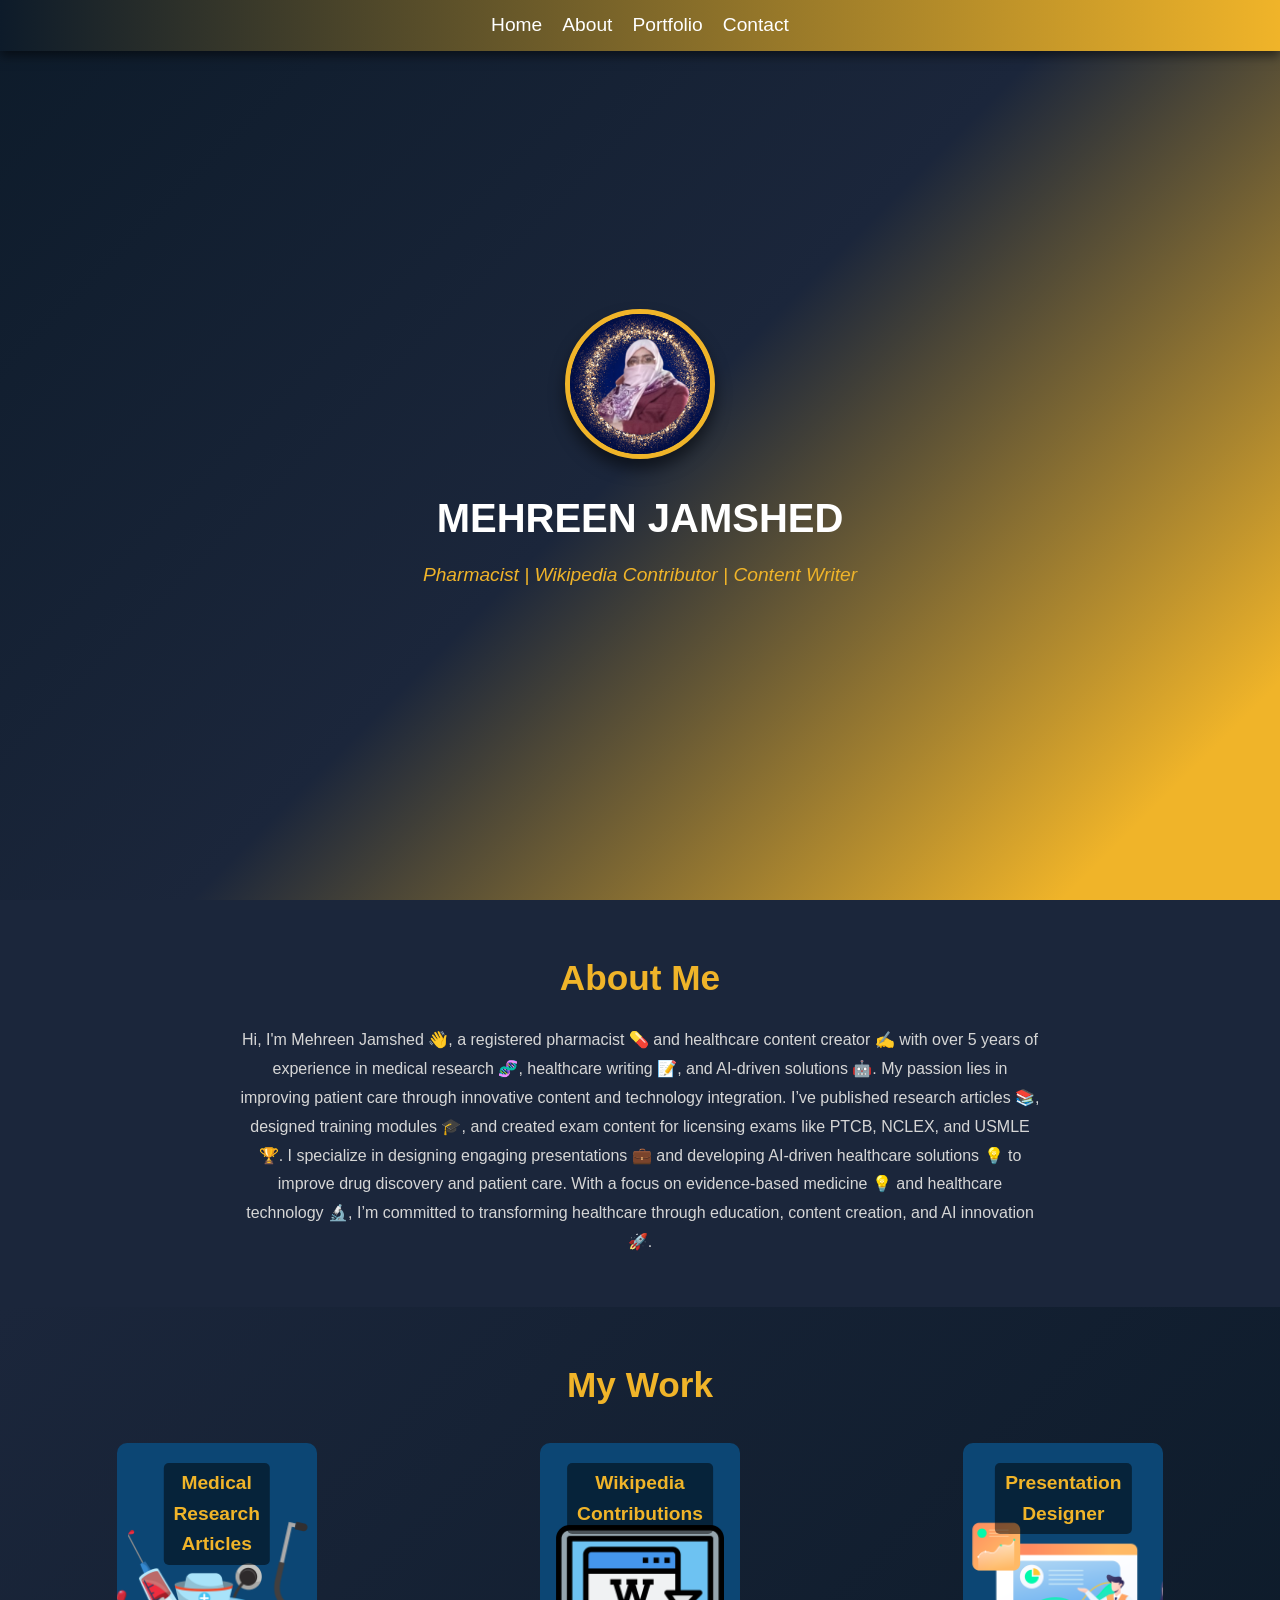
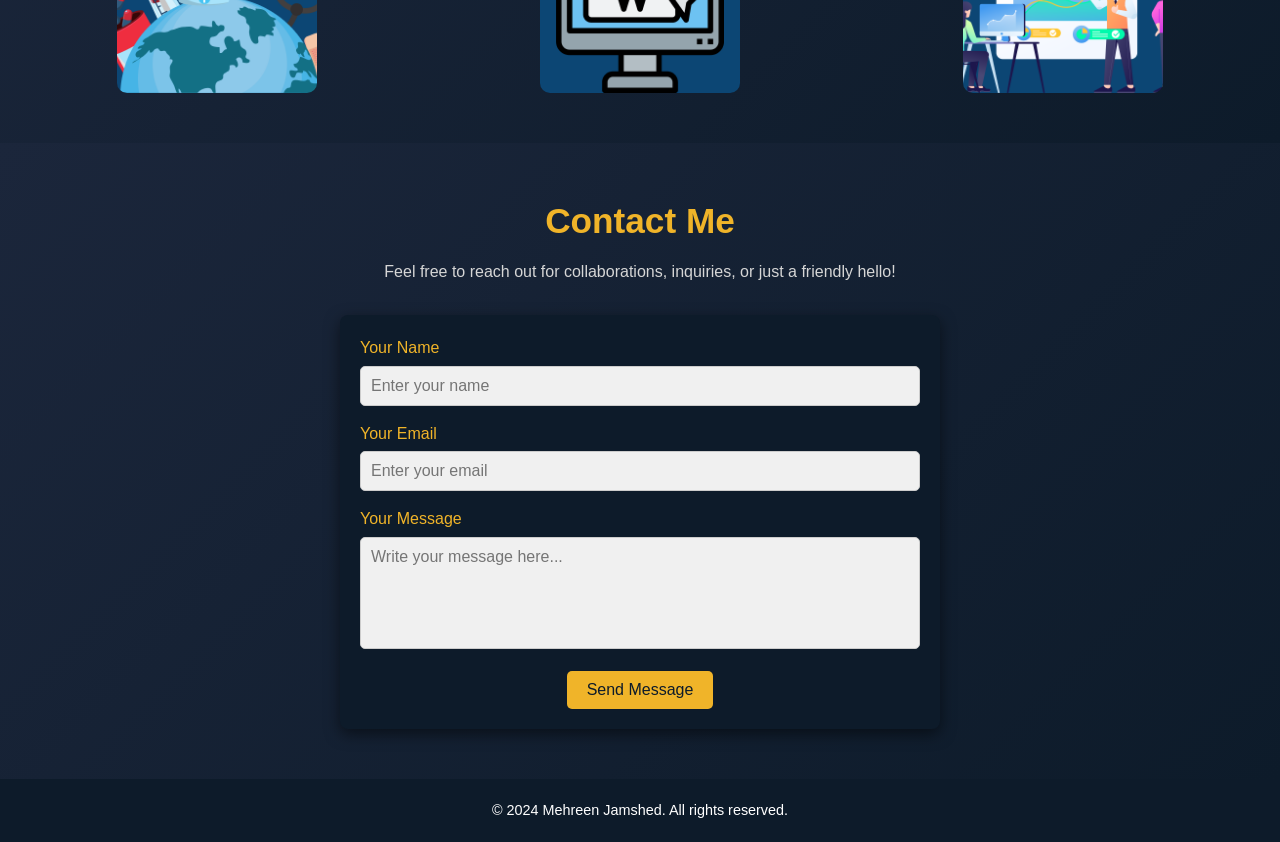
<file: index.html>
<!DOCTYPE html>
<html lang="en">
<head>
    <meta charset="UTF-8">
    <meta name="viewport" content="width=device-width, initial-scale=1.0">
    <meta name="description" content="Portfolio of Mehreen Jamshed: Pharmacist, Wikipedia Contributor, and Content Writer.">
    <title>Mehreen Jamshed Portfolio</title>
    <link rel="stylesheet" href="css/style.css">
</head>
<body>
    <!-- Navigation Bar -->
    <nav>
        <ul>
            <li><a href="#home">Home</a></li>
            <li><a href="#about">About</a></li>
            <li><a href="#portfolio">Portfolio</a></li>
            <li><a href="#contact">Contact</a></li>
        </ul>
    </nav>

   
    <!-- Hero Section -->
<section id="home">
    <div class="hero-content">
        <div class="profile-pic">
            <img src="assets/images/profile.png" alt="Mehreen Jamshed">
        </div>
        <h1>Mehreen Jamshed</h1>
        <p>Pharmacist | Wikipedia Contributor | Content Writer</p>
    </div>
</section>


    <!-- About Section -->
    <section id="about">
        <h2>About Me</h2>
        <p>
            Hi, I'm Mehreen Jamshed 👋, a registered pharmacist 💊 and healthcare content creator ✍️ with over 5 years of experience in medical research 🧬, healthcare writing 📝, and AI-driven solutions 🤖. My passion lies in improving patient care through innovative content and technology integration.

I’ve published research articles 📚, designed training modules 🎓, and created exam content for licensing exams like PTCB, NCLEX, and USMLE 🏆. I specialize in designing engaging presentations 💼 and developing AI-driven healthcare solutions 💡 to improve drug discovery and patient care.

With a focus on evidence-based medicine 💡 and healthcare technology 🔬, I’m committed to transforming healthcare through education, content creation, and AI innovation 🚀.
        </p>
    </section>

    <!-- Portfolio Section -->
<!-- Work Section -->
<section id="work">
    <h2>My Work</h2>
    <div class="work-container">
        <div class="work-item" onclick="openPopup('medical-research')" style="background-image: url('assets/images/medical.png');">
            <h3>Medical Research Articles</h3>
            <i class="fas fa-flask"></i>
        </div>
        <div class="work-item" onclick="openPopup('wikipedia')" style="background-image: url('assets/images/w.png');">
            <h3>Wikipedia Contributions</h3>
            <i class="fas fa-wikipedia-w"></i>
        </div>
        <div class="work-item" onclick="openPopup('presentation-design')" style="background-image: url('assets/images/p.png');">
            <h3>Presentation Designer</h3>
            <i class="fas fa-presentation"></i>
        </div>
    </div>
</section>


<!-- Popup Modal for Content -->
<div id="popup-modal" class="popup-modal">
    <div class="popup-content">
        <span class="close-btn" onclick="closePopup()">&times;</span>
        <div id="popup-content-detail"></div>
    </div>
</div>


  <!-- Contact Me Section -->
<section id="contact">
    <h2>Contact Me</h2>
    <p>Feel free to reach out for collaborations, inquiries, or just a friendly hello!</p>
    <form action="submit_form.php" method="POST">
        <div class="form-group">
            <label for="name">Your Name</label>
            <input type="text" id="name" name="name" placeholder="Enter your name" required>
        </div>
        <div class="form-group">
            <label for="email">Your Email</label>
            <input type="email" id="email" name="email" placeholder="Enter your email" required>
        </div>
        <div class="form-group">
            <label for="message">Your Message</label>
            <textarea id="message" name="message" rows="5" placeholder="Write your message here..." required></textarea>
        </div>
        <button type="submit" class="btn">Send Message</button>
    </form>
</section>


    <!-- Footer -->
    <footer>
        <p>&copy; 2024 Mehreen Jamshed. All rights reserved.</p>
    </footer>

    <script src="js/script.js"></script>
</body>
</html>
</file>
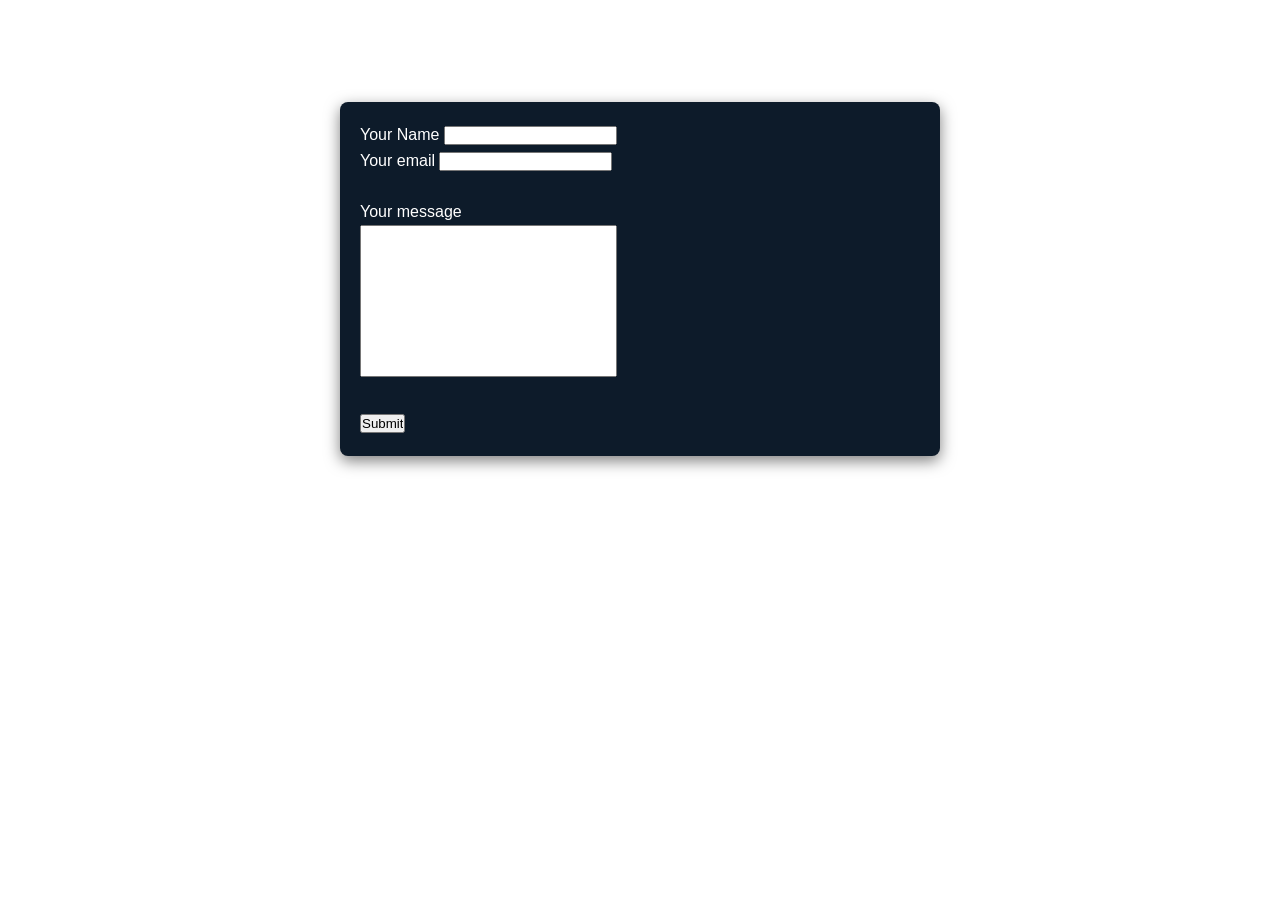
<file: Contact.html>
<!DOCTYPE html>
<html lang="en" dir="ltr">
  <head>
    <meta charset="utf-8">
    <title>Contact Details</title>
    <link rel="stylesheet" href="css/style.css">
  </head>
  <body>
    <h1>Contact Details</h1>
<p>My Fictional Address</p>
<p>Contact Number 123456</p>

<form class="" action="mailto:mehreensalman125@gmail.com" method="post" enctype="text/plain">
  <label>Your Name</label>
  <input type="text" name="yourname" value=""><br>
  <label>Your email</label>
  <input type="email" name="youremail" value=""><br><br>
  <label>Your message</label><br>
  <textarea name="yourmessage" rows="10" cols="30"></textarea><br><br>
  <input type="submit" name="">
</form>
  </body>
</html>
</file>
<file: css/style.css>
/* General Reset */
* {
    margin: 0;
    padding: 0;
    box-sizing: border-box;
    font-family: 'Poppins', sans-serif;
}

/* Body Styling */
body {
    line-height: 1.6;
    color: white;
}

/* Hero Section with Dark Blue and Gold Gradient */
#home {
    height: 100vh;
    display: flex;
    justify-content: center;
    align-items: center;
    background: linear-gradient(135deg, #0d1b2a, #1b263b 50%, #f0b429 90%);
    color: white;
    text-align: center;
    position: relative;
    overflow: hidden;
}

/* Profile Picture Animation */
.profile-pic img {
    width: 150px;
    height: 150px;
    border-radius: 50%;
    border: 5px solid #f0b429;
    box-shadow: 0 10px 15px rgba(0, 0, 0, 0.5);
    animation: slideUp 1s ease-in-out forwards;
    transform: translateY(100px);
    opacity: 0;
}

@keyframes slideUp {
    to {
        transform: translateY(0);
        opacity: 1;
    }
}

/* Hero Text Styling */
.hero-content h1 {
    font-size: 2.5rem;
    margin: 20px 0 10px;
    text-transform: uppercase;
}

.hero-content p {
    font-size: 1.2rem;
    font-style: italic;
    color: #f0b429;
}

/* Navigation Bar */
nav {
    position: fixed;
    top: 0;
    width: 100%;
    background: linear-gradient(90deg, #0d1b2a, #f0b429);
    padding: 10px 0;
    z-index: 1000;
    text-align: center;
    box-shadow: 0 5px 10px rgba(0, 0, 0, 0.5);
}

nav ul {
    list-style: none;
    display: flex;
    justify-content: center;
    gap: 20px;
    padding: 0;
}

nav ul li {
    display: inline-block;
}

nav ul li a {
    color: white;
    font-size: 1.2rem;
    text-decoration: none;
    transition: color 0.3s ease-in-out;
}

nav ul li a:hover {
    color: #f0b429;
}

/* About Section */
#about {
    padding: 50px 20px;
    background: #1b263b;
    text-align: center;
}

#about h2 {
    font-size: 2.2rem;
    color: #f0b429;
    margin-bottom: 20px;
}

#about p {
    font-size: 1rem;
    max-width: 800px;
    margin: 0 auto;
    line-height: 1.8;
    color: #d6d6d6;
}

/* Portfolio Section */
/* Work Section */
#work {
    padding: 50px 20px;
    text-align: center;
    background: linear-gradient(135deg, #1b263b, #0d1b2a);
    color: white;
}

#work h2 {
    font-size: 2.2rem;
    color: #f0b429;
    margin-bottom: 30px;
}

.work-container {
    display: flex;
    justify-content: space-around;
    flex-wrap: wrap;
    gap: 30px;
}

.work-item {
    position: relative;
    width: 200px;
    height: 250px;
    background-size: cover;
    background-position: center;
    border-radius: 10px;
    text-align: center;
    cursor: pointer;
    transition: transform 0.3s ease, box-shadow 0.3s ease;
    overflow: hidden;
}

.work-item h3 {
    position: absolute;
    top: 20px; /* Position the title at the top */
    left: 50%;
    transform: translateX(-50%);
    font-size: 1.2rem;
    color: #f0b429;
    background-color: rgba(0, 0, 0, 0.5);
    padding: 5px 10px;
    border-radius: 5px;
    font-weight: bold;
    z-index: 2; /* Ensures the title appears on top */
}

.work-item i {
    font-size: 2rem;
    margin-bottom: 15px;
    position: absolute;
    bottom: 20px; /* Keep the icon at the bottom */
    left: 50%;
    transform: translateX(-50%);
    z-index: 1;
}

.work-item:hover {
    transform: translateY(-10px);
    box-shadow: 0 10px 20px rgba(0, 0, 0, 0.3);
}

/* Popup Modal */
.popup-modal {
    display: none;
    position: fixed;
    top: 0;
    left: 0;
    width: 100%;
    height: 100%;
    background: rgba(0, 0, 0, 0.7);
    justify-content: center;
    align-items: center;
    z-index: 1000;
}

.popup-content {
    background: #0d1b2a;
    color: white;
    padding: 30px;
    border-radius: 10px;
    width: 80%;
    max-width: 800px;
    text-align: left;
    box-shadow: 0 0 20px rgba(0, 0, 0, 0.5);
}

.popup-content h3 {
    color: #f0b429;
    font-size: 2rem;
    margin-bottom: 15px;
}

.popup-content p {
    font-size: 1.1rem;
    line-height: 1.6;
}

/* Emojis in Pop-up */
.popup-content .emoji {
    font-size: 1.5rem;
}

/* Close Button */
.close-btn {
    font-size: 2rem;
    color: white;
    position: absolute;
    top: 10px;
    right: 20px;
    cursor: pointer;
}

.close-btn:hover {
    color: #f0b429;
}



/* Contact Section Styling */
#contact {
    padding: 50px 20px;
    background: linear-gradient(135deg, #1b263b, #0d1b2a);
    color: white;
    text-align: center;
}

#contact h2 {
    font-size: 2.2rem;
    color: #f0b429;
    margin-bottom: 10px;
}

#contact p {
    font-size: 1rem;
    color: #d6d6d6;
    margin-bottom: 30px;
}

form {
    max-width: 600px;
    margin: 0 auto;
    background: #0d1b2a;
    padding: 20px;
    border-radius: 8px;
    box-shadow: 0 5px 15px rgba(0, 0, 0, 0.5);
}

.form-group {
    margin-bottom: 15px;
    text-align: left;
}

.form-group label {
    display: block;
    margin-bottom: 5px;
    font-size: 1rem;
    color: #f0b429;
}

.form-group input,
.form-group textarea {
    width: 100%;
    padding: 10px;
    font-size: 1rem;
    color: #1b263b;
    background: #f0f0f0;
    border: 1px solid #ccc;
    border-radius: 5px;
    transition: border-color 0.3s ease;
}

.form-group input:focus,
.form-group textarea:focus {
    border-color: #f0b429;
    outline: none;
}

textarea {
    resize: none;
}

.btn {
    display: inline-block;
    padding: 10px 20px;
    font-size: 1rem;
    background: #f0b429;
    color: #0d1b2a;
    border: none;
    border-radius: 5px;
    cursor: pointer;
    transition: background-color 0.3s ease, transform 0.2s ease;
}

.btn:hover {
    background: #e5a723;
    transform: translateY(-2px);
}

/* Footer */
footer {
    background: #0d1b2a;
    padding: 20px 0;
    text-align: center;
    color: white;
    font-size: 0.9rem;
}

footer a {
    color: #f0b429;
    text-decoration: none;
}

footer a:hover {
    text-decoration: underline;
}
</file>
